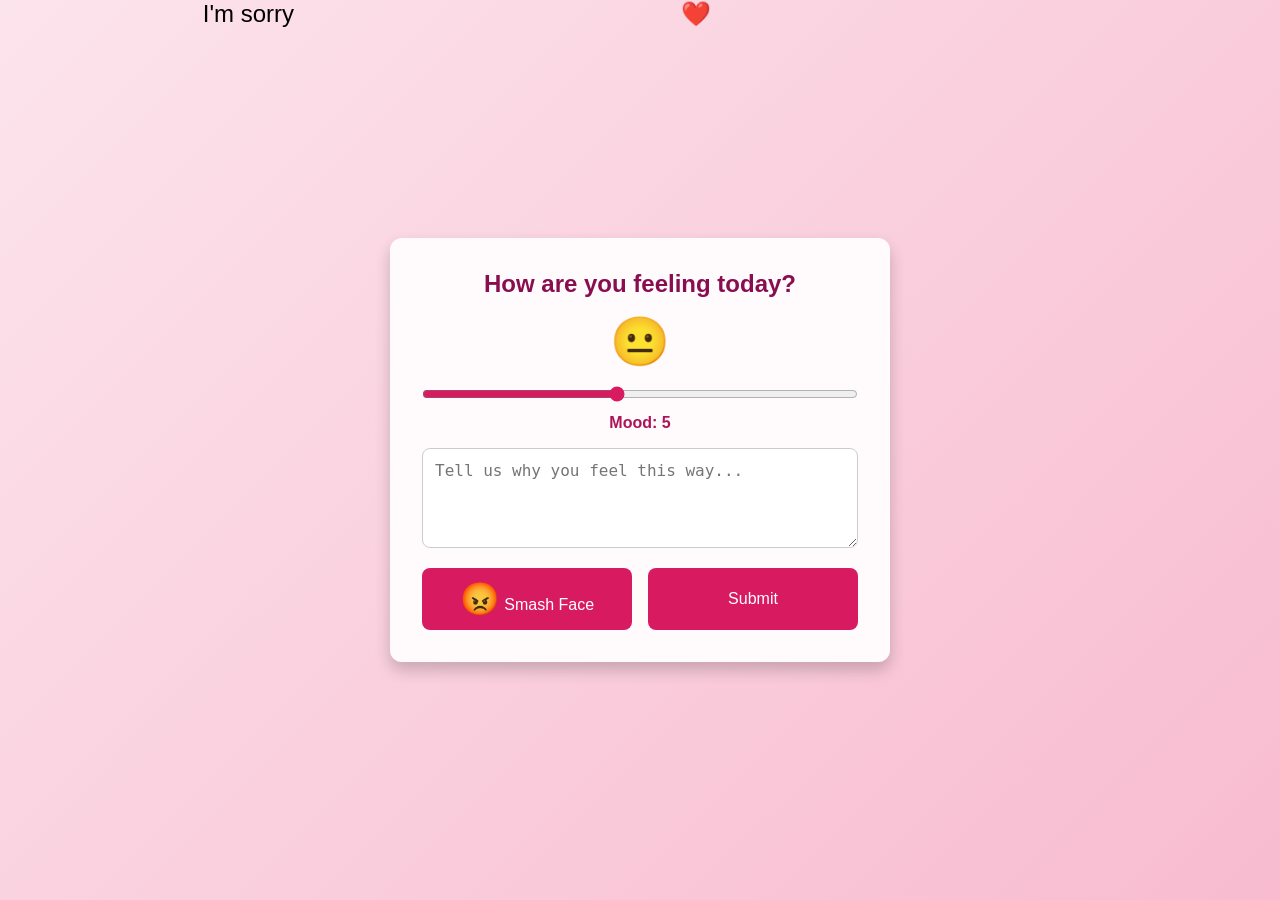
<file: index.html>
<!DOCTYPE html>
<html lang="en">
<head>
  <meta charset="UTF-8" />
  <meta name="viewport" content="width=device-width, initial-scale=1" />
  <title>Mood Tracker</title>
  <style>
    /* Reset and base styles */
    * {
      box-sizing: border-box;
      margin: 0;
      padding: 0;
    }

    body {
      font-family: 'Segoe UI', Tahoma, Geneva, Verdana, sans-serif;
      background: linear-gradient(135deg, #fce4ec, #f8bbd0);
      overflow: hidden;
      height: 100vh;
      display: flex;
      justify-content: center;
      align-items: center;
      position: relative;
    }

    .container {
      background: rgba(255, 255, 255, 0.9);
      padding: 2rem;
      border-radius: 12px;
      box-shadow: 0 8px 16px rgba(0,0,0,0.2);
      width: 90%;
      max-width: 500px;
      text-align: center;
      position: relative;
      z-index: 1;
    }

    h2 {
      margin-bottom: 1rem;
      color: #880e4f;
    }

    .slider-container {
      margin: 1rem 0;
    }

    input[type=range] {
      width: 100%;
      accent-color: #d81b60;
    }

    .slider-value {
      margin-top: 0.5rem;
      font-weight: bold;
      color: #ad1457;
    }

    textarea {
      width: 100%;
      padding: 0.75rem;
      border-radius: 8px;
      border: 1px solid #ccc;
      resize: vertical;
      min-height: 100px;
      margin-bottom: 1rem;
      font-size: 1rem;
    }

    .buttons {
      display: flex;
      justify-content: space-between;
      gap: 1rem;
    }

    button {
      flex: 1;
      padding: 0.75rem;
      border: none;
      border-radius: 8px;
      background: #d81b60;
      color: #fff;
      font-size: 1rem;
      cursor: pointer;
      transition: background 0.3s;
    }

    button:hover {
      background: #ad1457;
    }

    .smash-face {
      font-size: 2rem;
      transition: transform 0.1s;
      display: inline-block;
    }

    .smash-face.smashed {
      animation: shake 0.5s;
    }

    @keyframes shake {
      0% { transform: rotate(0deg); }
      25% { transform: rotate(15deg); }
      50% { transform: rotate(-15deg); }
      75% { transform: rotate(10deg); }
      100% { transform: rotate(0deg); }
    }

    /* Floating elements background */
    .floating-elements {
      position: fixed;
      top: 0;
      left: 0;
      width: 100%;
      height: 100%;
      overflow: hidden;
      z-index: 0;
      pointer-events: none;
    }

    .floating-element {
      position: absolute;
      font-size: 1.5rem;
      animation: floatUp linear infinite;
      white-space: nowrap;
    }

    @keyframes floatUp {
      0% {
        transform: translateY(100vh);
        opacity: 1;
      }
      100% {
        transform: translateY(-10vh);
        opacity: 0;
      }
    }

    .mood-emoji {
      font-size: 3rem;
      margin-bottom: 1rem;
      display: block;
    }
  </style>
</head>
<body>
  <!-- Floating elements background -->
  <div class="floating-elements" id="floatingElements"></div>

  <div class="container">
    <h2>How are you feeling today?</h2>
    <form id="moodForm" action="save_mood.php" method="POST">
      <span class="mood-emoji" id="moodEmoji">😐</span>
      <div class="slider-container">
        <input type="range" min="1" max="10" value="5" id="moodSlider" name="mood" />
        <div class="slider-value">Mood: <span id="sliderValue">5</span></div>
      </div>
      <textarea name="reason" placeholder="Tell us why you feel this way..."></textarea>
      <div class="buttons">
        <button type="button" id="smashButton">
          <span class="smash-face" id="faceIcon">&#128545;</span> Smash Face
        </button>
        <button type="submit">Submit</button>
      </div>
    </form>
  </div>

  <script>
    // Update slider value display and emoji
    const moodSlider = document.getElementById('moodSlider');
    const sliderValue = document.getElementById('sliderValue');
    const moodEmoji = document.getElementById('moodEmoji');

    function updateMoodDisplay(value) {
      sliderValue.textContent = value;
      if (value <= 3) {
        moodEmoji.textContent = '😠';
      } else if (value <= 6) {
        moodEmoji.textContent = '😐';
      } else if (value <= 8) {
        moodEmoji.textContent = '😊';
      } else {
        moodEmoji.textContent = '😄';
      }
    }

    moodSlider.addEventListener('input', () => {
      updateMoodDisplay(moodSlider.value);
    });

    // Initialize display
    updateMoodDisplay(moodSlider.value);

    // Smash face animation
    const smashButton = document.getElementById('smashButton');
    const faceIcon = document.getElementById('faceIcon');

    smashButton.addEventListener('click', () => {
      faceIcon.classList.add('smashed');
      setTimeout(() => {
        faceIcon.classList.remove('smashed');
      }, 500);
    });

    // Generate floating elements
    const floatingContainer = document.getElementById('floatingElements');
    const messages = ['❤️', 'I love you YB', '170(', '+12121212', 'I\'m sorry'];

    function createFloatingElement() {
      const elem = document.createElement('div');
      elem.classList.add('floating-element');
      elem.textContent = messages[Math.floor(Math.random() * messages.length)];
      elem.style.left = Math.random() * 100 + 'vw';
      elem.style.animationDuration = (5 + Math.random() * 5) + 's';
      floatingContainer.appendChild(elem);
      setTimeout(() => {
        elem.remove();
      }, 10000);
    }

    setInterval(createFloatingElement, 500);
  </script>
</body>
</html>
</file>
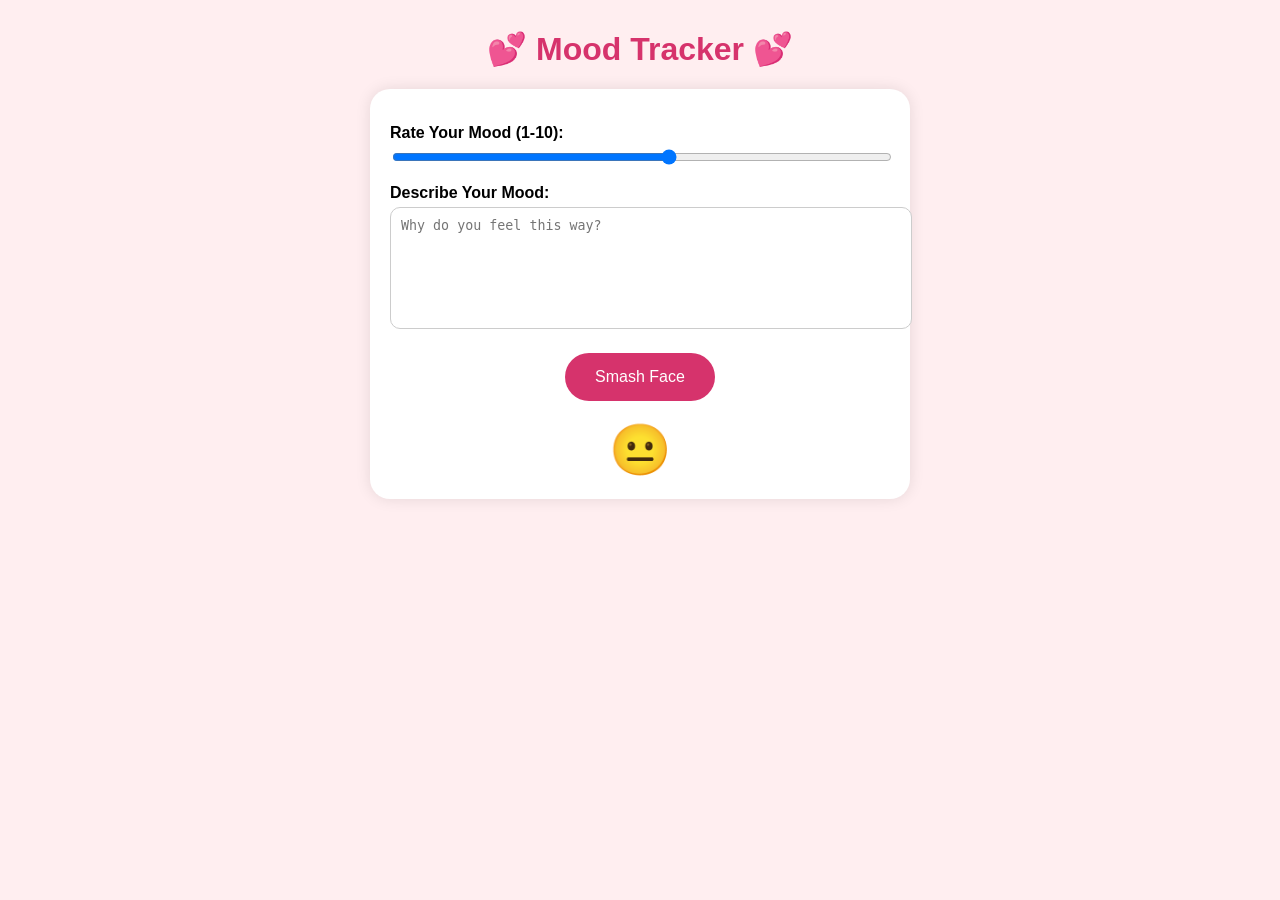
<file: love.html>
<!DOCTYPE html>
<html lang="en">
<head>
  <meta charset="UTF-8" />
  <meta name="viewport" content="width=device-width, initial-scale=1.0"/>
  <title>Mood Tracker</title>
  <style>
    body {
      margin: 0;
      font-family: Arial, sans-serif;
      background: #ffeef0;
      overflow-x: hidden;
    }

    h1 {
      text-align: center;
      margin-top: 30px;
      color: #d6336c;
    }

    .container {
      max-width: 500px;
      margin: 0 auto;
      padding: 20px;
      background: white;
      border-radius: 20px;
      box-shadow: 0 0 15px rgba(0,0,0,0.1);
      position: relative;
      z-index: 2;
    }

    label {
      display: block;
      margin: 15px 0 5px;
      font-weight: bold;
    }

    input[type="range"] {
      width: 100%;
    }

    textarea {
      width: 100%;
      height: 100px;
      padding: 10px;
      border-radius: 10px;
      border: 1px solid #ccc;
      resize: none;
    }

    .smash-button {
      display: block;
      margin: 20px auto 0;
      padding: 15px 30px;
      background: #d6336c;
      color: white;
      border: none;
      border-radius: 30px;
      font-size: 16px;
      cursor: pointer;
      transition: transform 0.2s;
    }

    .smash-button:active {
      transform: scale(0.9);
    }

    .face {
      font-size: 50px;
      text-align: center;
      margin-top: 20px;
      transition: transform 0.2s ease;
    }

    .smash {
      animation: shake 0.4s;
    }

    @keyframes shake {
      0% { transform: rotate(0deg); }
      25% { transform: rotate(15deg); }
      50% { transform: rotate(-15deg); }
      75% { transform: rotate(10deg); }
      100% { transform: rotate(0deg); }
    }

    .floating {
      position: fixed;
      bottom: -50px;
      color: #ff69b4;
      font-size: 20px;
      animation: floatUp 5s linear infinite;
      pointer-events: none;
    }

    @keyframes floatUp {
      0% { transform: translateY(0) translateX(0); opacity: 1; }
      100% { transform: translateY(-800px) translateX(50px); opacity: 0; }
    }
  </style>
</head>
<body>
  <h1>💕 Mood Tracker 💕</h1>
  <div class="container">
    <label for="mood">Rate Your Mood (1-10):</label>
    <input type="range" min="1" max="10" id="mood" />

    <label for="description">Describe Your Mood:</label>
    <textarea id="description" placeholder="Why do you feel this way?"></textarea>

    <button class="smash-button" onclick="smashFace()">Smash Face</button>

    <div class="face" id="face">😐</div>
  </div>

  <script>
    const face = document.getElementById("face");
    const mood = document.getElementById("mood");

    mood.addEventListener("input", () => {
      const val = parseInt(mood.value);
      if (val <= 3) face.textContent = "😢";
      else if (val <= 6) face.textContent = "😐";
      else if (val <= 8) face.textContent = "🙂";
      else face.textContent = "😁";
    });

    function smashFace() {
      face.classList.add("smash");
      setTimeout(() => face.classList.remove("smash"), 500);
    }

    const messages = ["💖", "❤️", "I love you", "I'm sorry", "💓", "💕", "💘"];
    
    function createFloating() {
      const el = document.createElement("div");
      el.className = "floating";
      el.style.left = Math.random() * window.innerWidth + "px";
      el.style.fontSize = (20 + Math.random() * 20) + "px";
      el.textContent = messages[Math.floor(Math.random() * messages.length)];
      document.body.appendChild(el);
      setTimeout(() => el.remove(), 5000);
    }

    setInterval(createFloating, 800);
  </script>
</body>
</html>
</file>
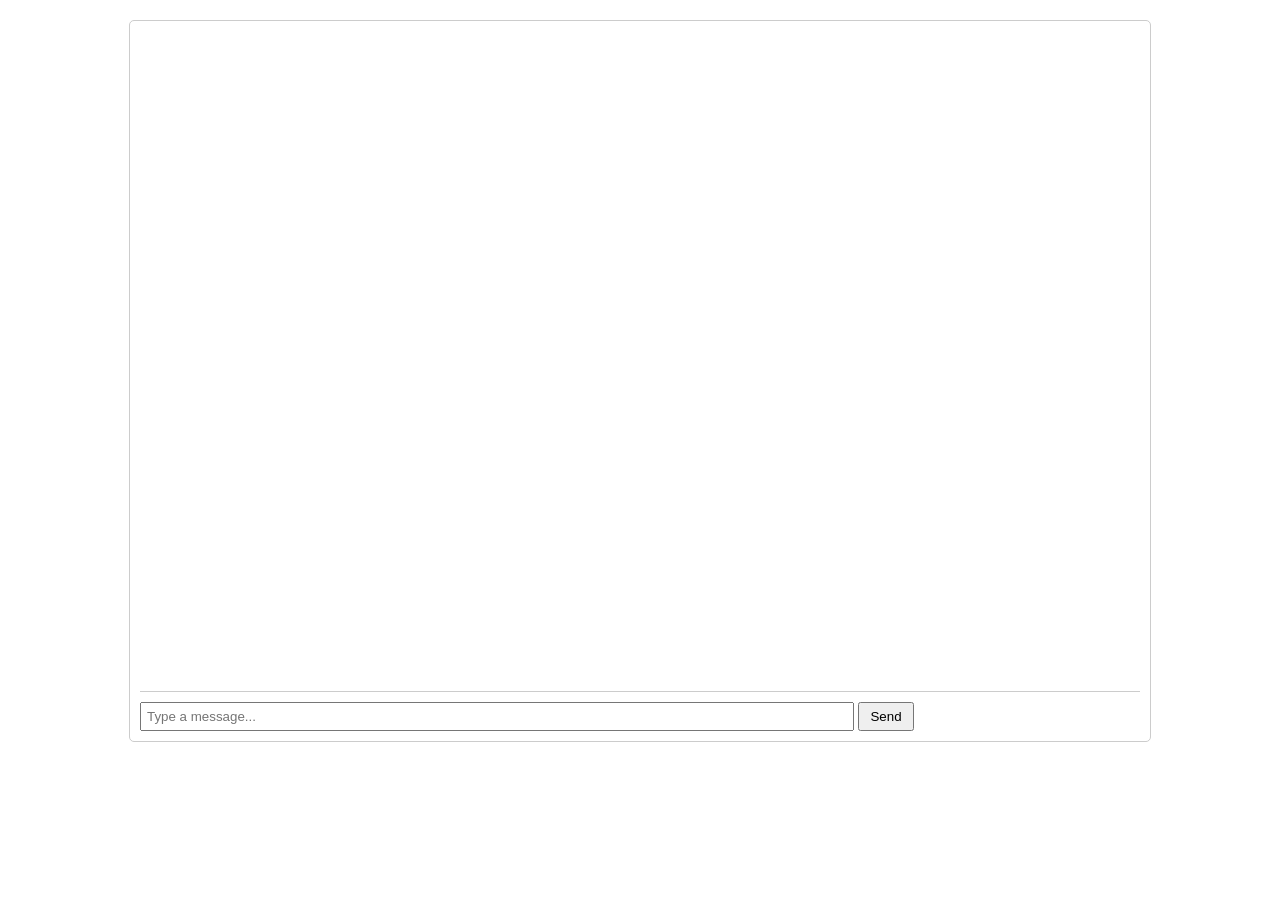
<file: r&n/chatbot.html>
<!DOCTYPE html>
<html lang="en">
<head>
  <meta charset="UTF-8">
  <meta name="viewport" content="width=device-width, initial-scale=1.0">
  <title>Financial Advice Chatbot</title>
  <link rel="stylesheet" href="chatbot.css">
</head>
<body>
  <div class="chat-container">
    <div class="chat-box" id="chat-box"></div>
    <input type="text" id="user-input" placeholder="Type a message...">
    <button onclick="sendMessage()">Send</button>
  </div>

  <script src="chatbot.js"></script>
</body>
</html>
</file>
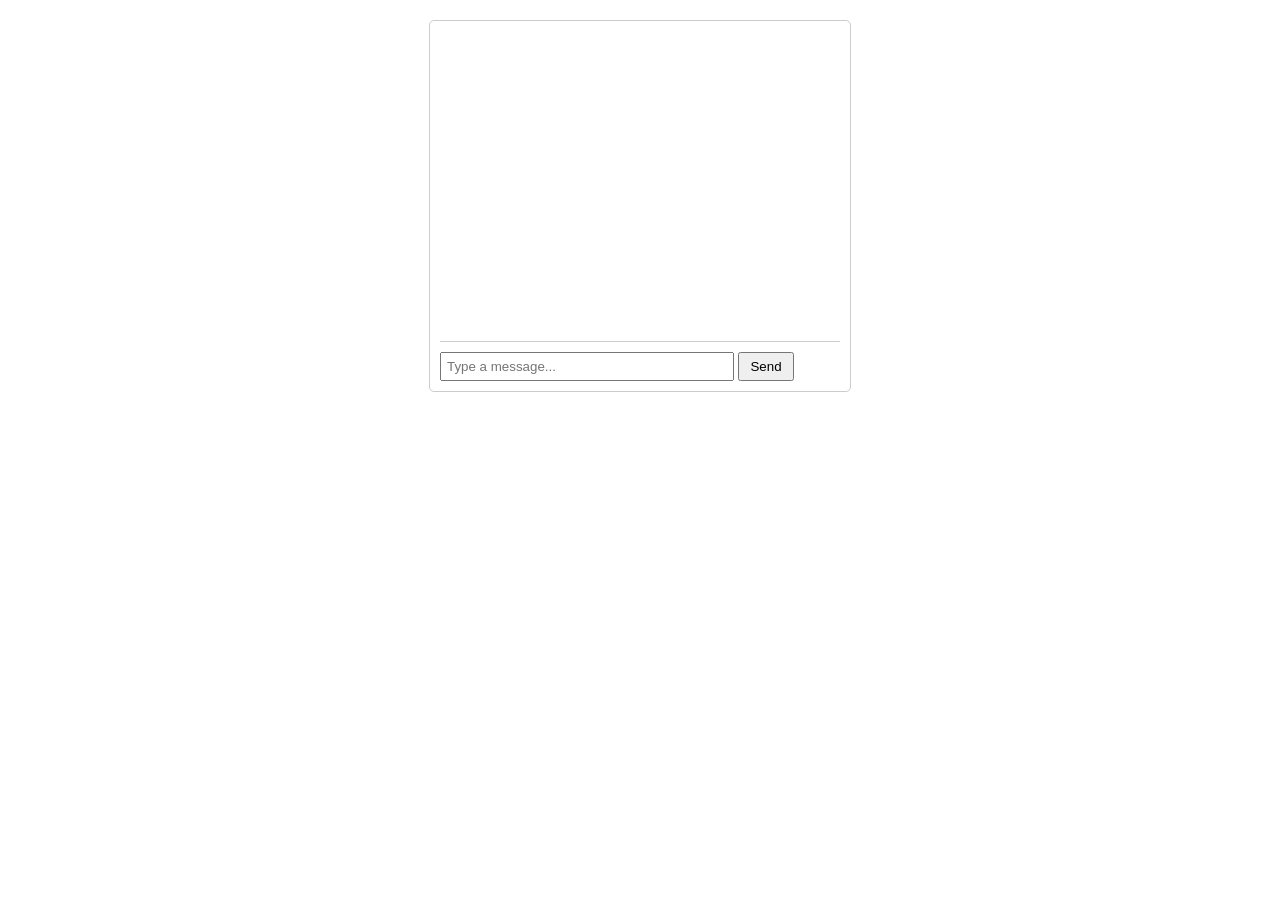
<file: r&n/New folder/hello.html>
<!DOCTYPE html>
<html lang="en">
<head>
  <meta charset="UTF-8">
  <meta name="viewport" content="width=device-width, initial-scale=1.0">
  <title>Finance Chatbot</title>
  <style>
    /* Add your CSS styles for the chatbot interface here */
    /* Example styles */
    body {
      font-family: Arial, sans-serif;
    }
    .chat-container {
      max-width: 400px;
      margin: 20px auto;
      padding: 10px;
      border: 1px solid #ccc;
      border-radius: 5px;
    }
    .chat-box {
      height: 300px;
      overflow-y: scroll;
      border-bottom: 1px solid #ccc;
      margin-bottom: 10px;
      padding-bottom: 10px;
    }
    #user-input {
      width: 70%;
      padding: 5px;
    }
    button {
      padding: 5px 10px;
    }
    .message {
      margin-bottom: 10px;
      padding: 5px 10px;
      border-radius: 5px;
    }
    .user-message {
      background-color: #e0e0e0;
      text-align: right;
    }
    .bot-message {
      background-color: #f0f0f0;
      text-align: left;
    }
  </style>
</head>
<body>
  <div class="chat-container">
    <div class="chat-box" id="chat-box"></div>
    <input type="text" id="user-input" placeholder="Type a message...">
    <button onclick="sendMessage()">Send</button>
  </div>

  <script>
    function sendMessage() {
      const userInput = document.getElementById("user-input");
      const chatBox = document.getElementById("chat-box");

      if (userInput.value !== "") {
        const userMessage = userInput.value;

        // Display user message
        const userDiv = document.createElement("div");
        userDiv.className = "message user-message";
        userDiv.innerHTML = `<p>${userMessage}</p>`;
        chatBox.appendChild(userDiv);

        // Process user message and provide bot response
        const botResponse = generateBotResponse(userMessage);

        // Display bot response
        const botDiv = document.createElement("div");
        botDiv.className = "message bot-message";
        botDiv.innerHTML = `<p>${botResponse}</p>`;
        chatBox.appendChild(botDiv);

        // Clear user input
        userInput.value = "";

        // Scroll to the bottom of the chat box
        chatBox.scrollTop = chatBox.scrollHeight;
      }
    }

    function generateBotResponse(userMessage) {
      // Simple logic to ask financial questions and provide suggestions
      let botResponse = "";

      if (userMessage.toLowerCase().includes("income")) {
        botResponse = "What is your monthly income?";
      } else if (userMessage.toLowerCase().includes("expenses")) {
        botResponse = "What are your major monthly expenses?";
      } else if (userMessage.toLowerCase().includes("savings")) {
        botResponse = "How much do you save each month?";
      } else {
        botResponse = "I'm a simple financial bot. Please provide more information for better suggestions.";
      }

      return botResponse;
    }
  </script>
</body>
</html>
</file>
<file: r&n/chatbot.css>
/* Basic styles for chatbot */
body {
    font-family: Arial, sans-serif;
    margin: 0;
    padding: 0;
  }
  
  .chat-container {
    max-width: 1000px;
    margin: 20px auto;
    border: 1px solid #ccc;
    border-radius: 5px;
    padding: 10px;
  }
  
  .chat-box {
    height: 650px;
    overflow-y: scroll;
    border-bottom: 1px solid #ccc;
    margin-bottom: 10px;
    padding-bottom: 10px;
  }
  
  #user-input {
    width: 70%;
    padding: 5px;
  }
  
  button {
    padding: 5px 10px;
  }
</file>
